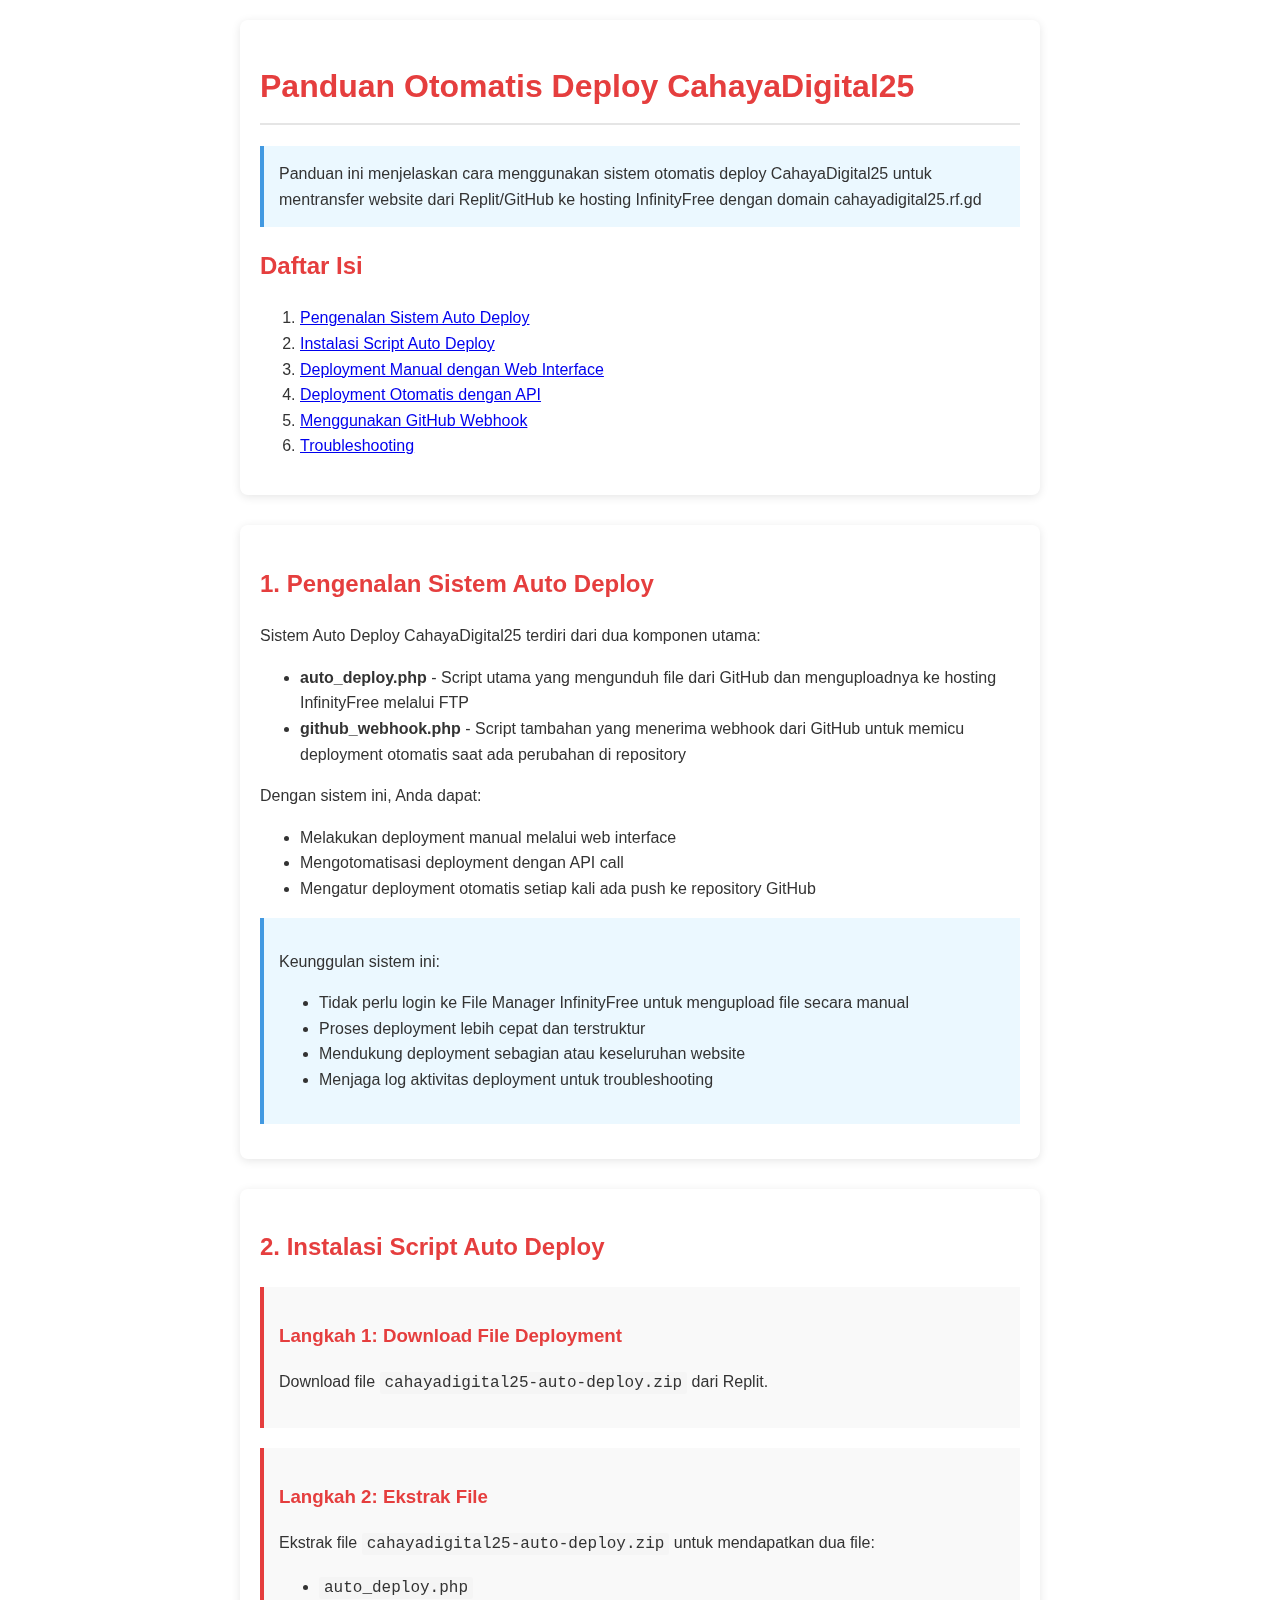
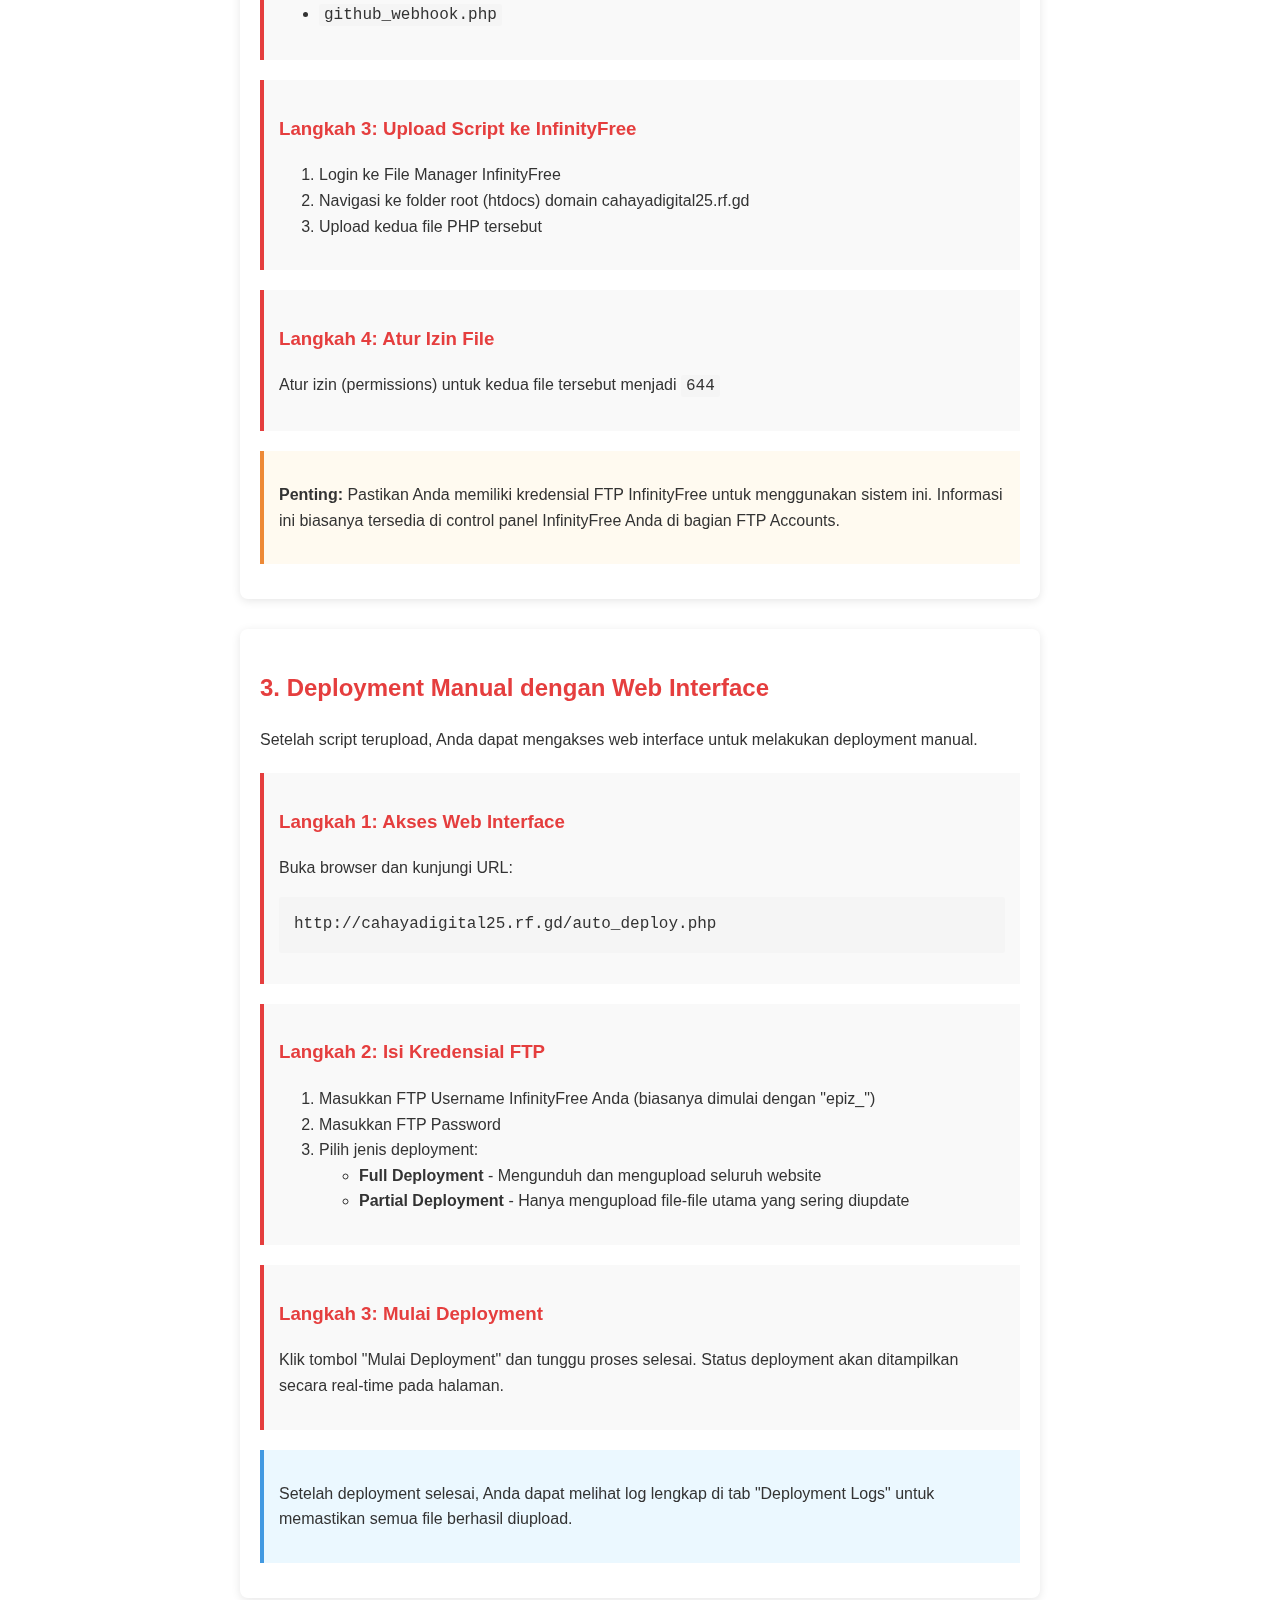
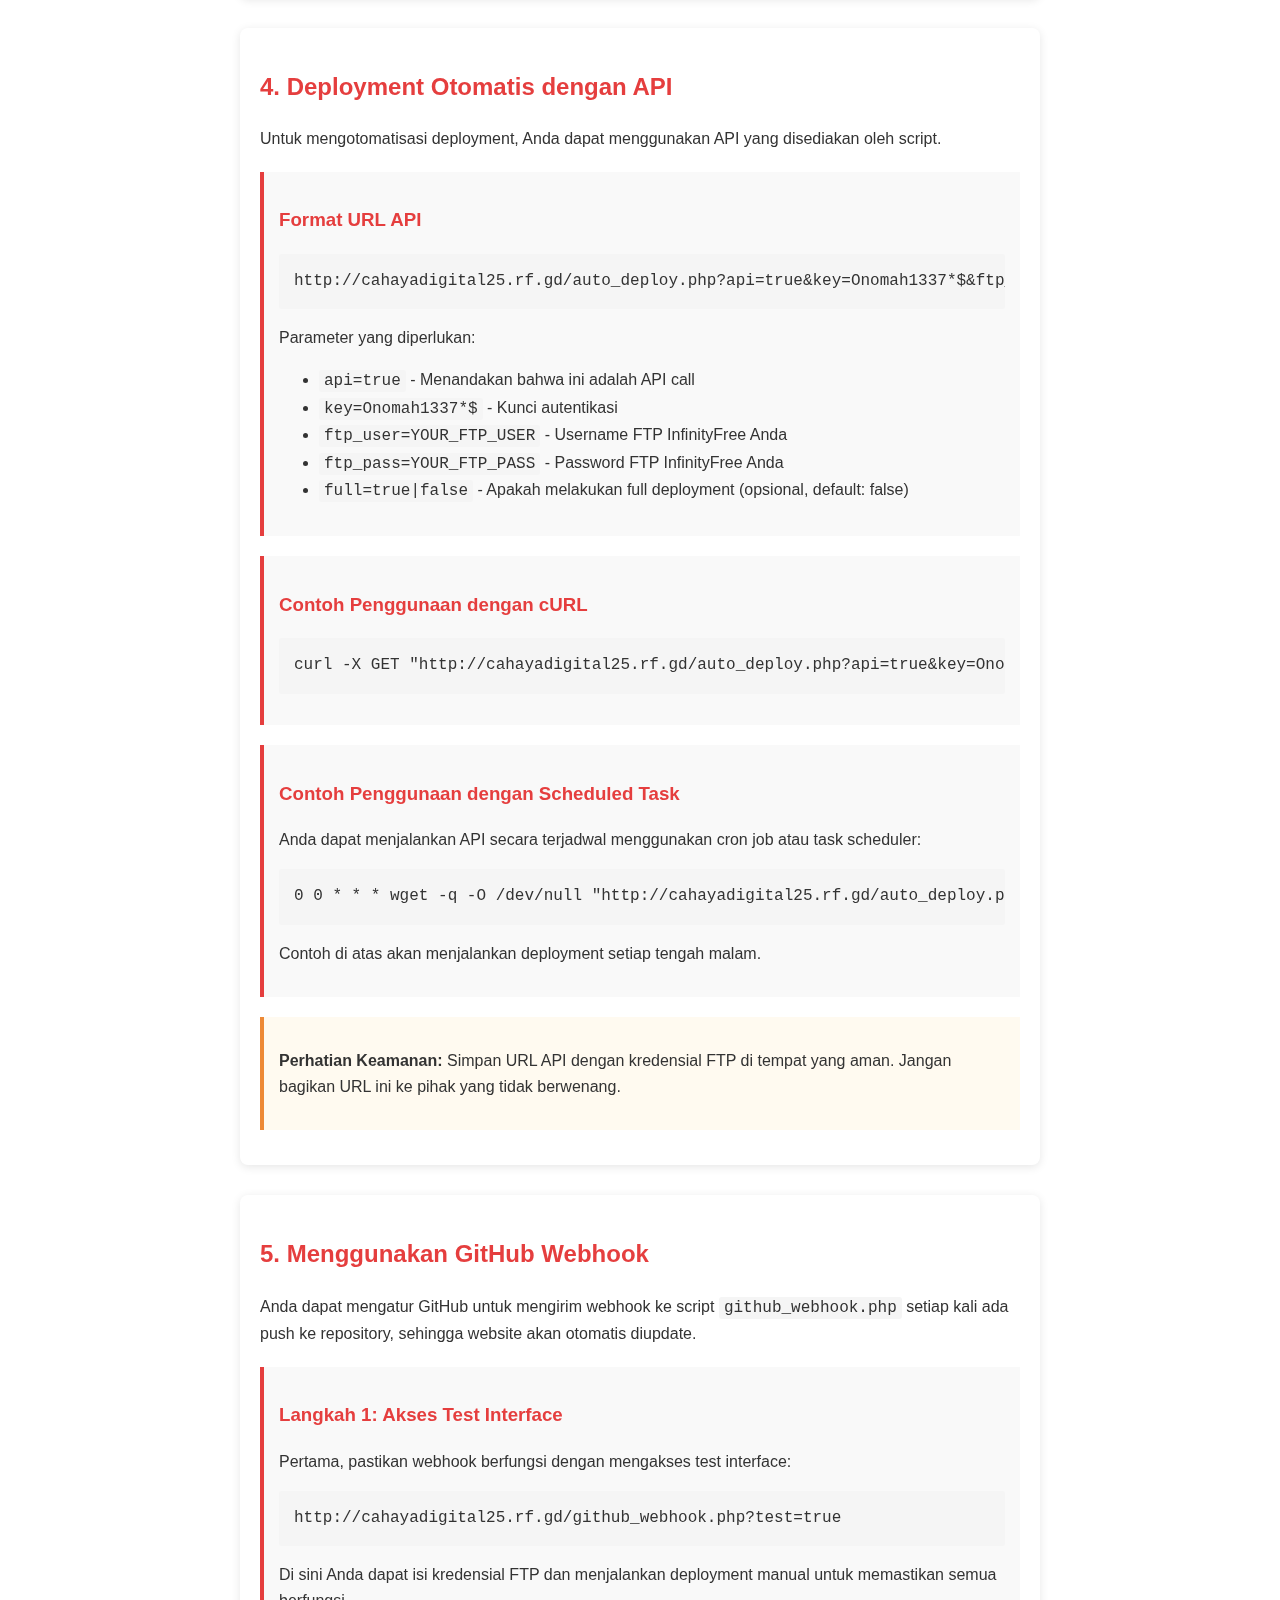
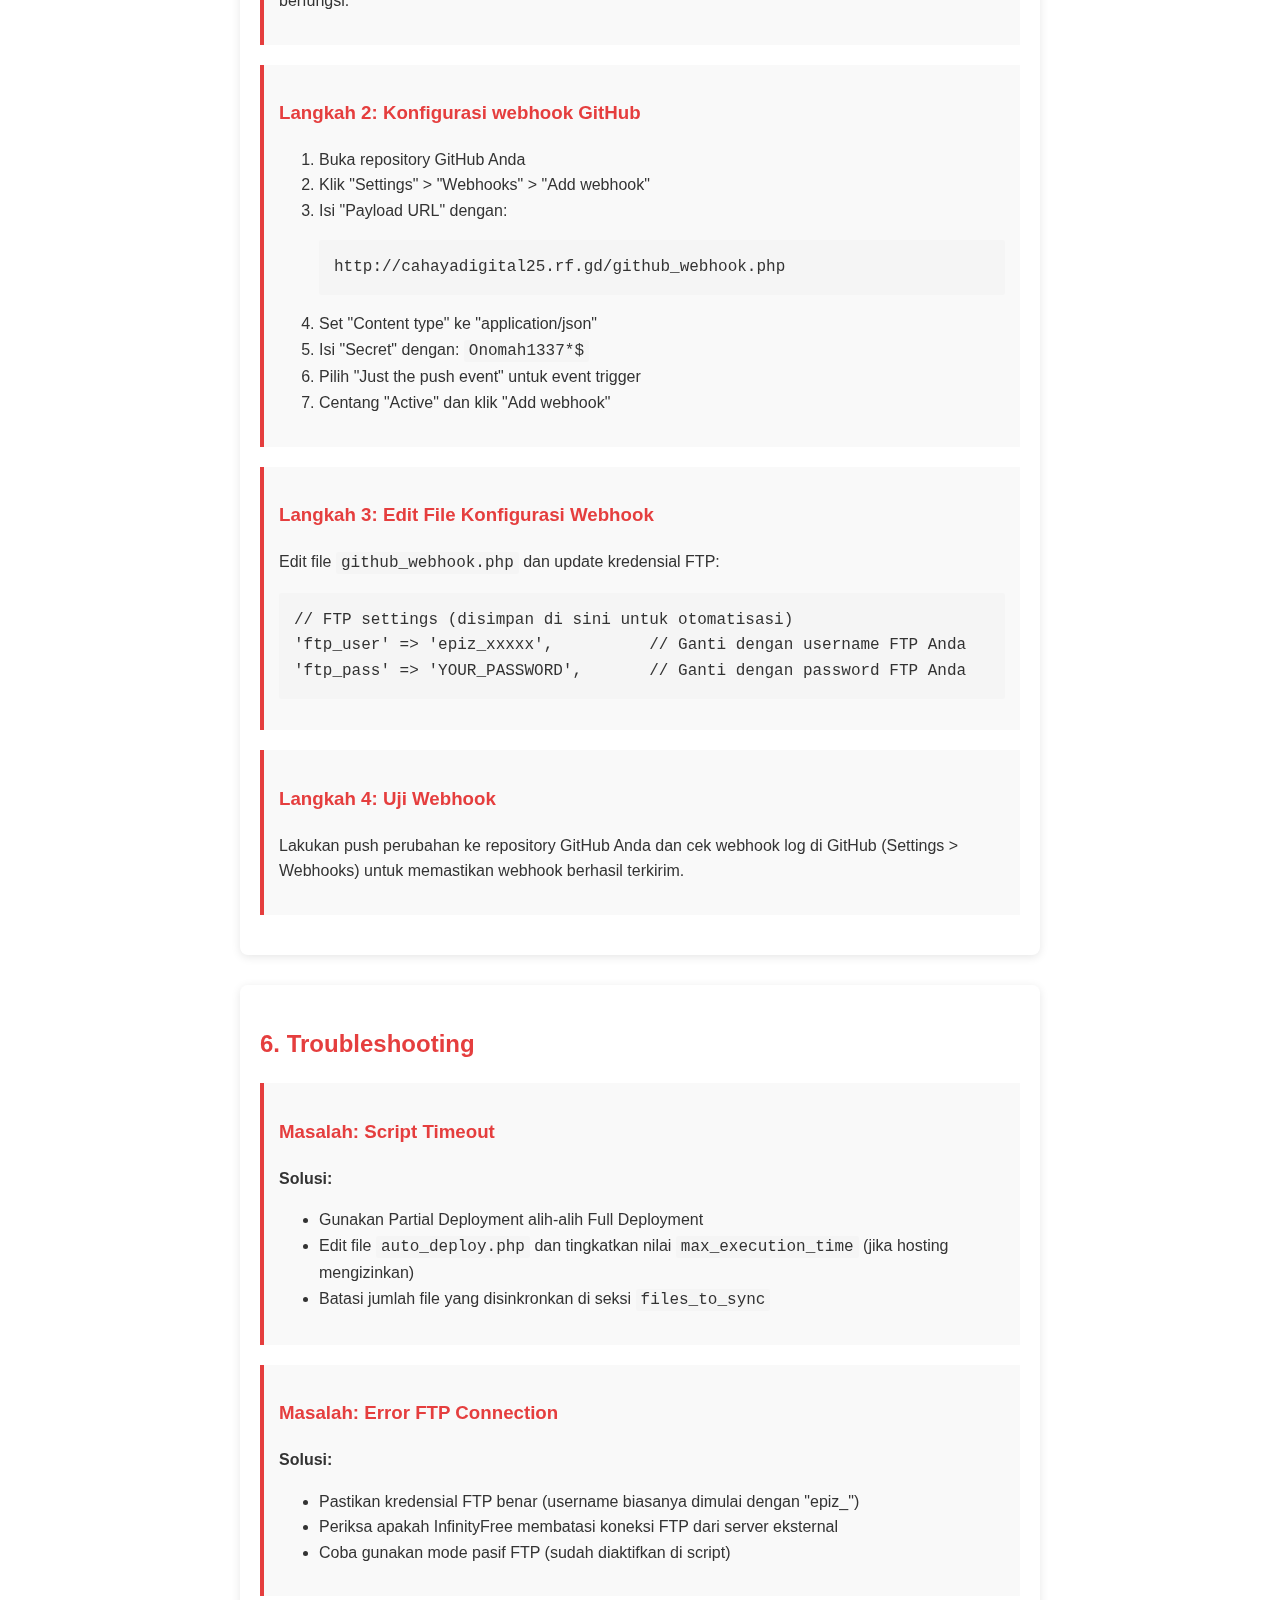
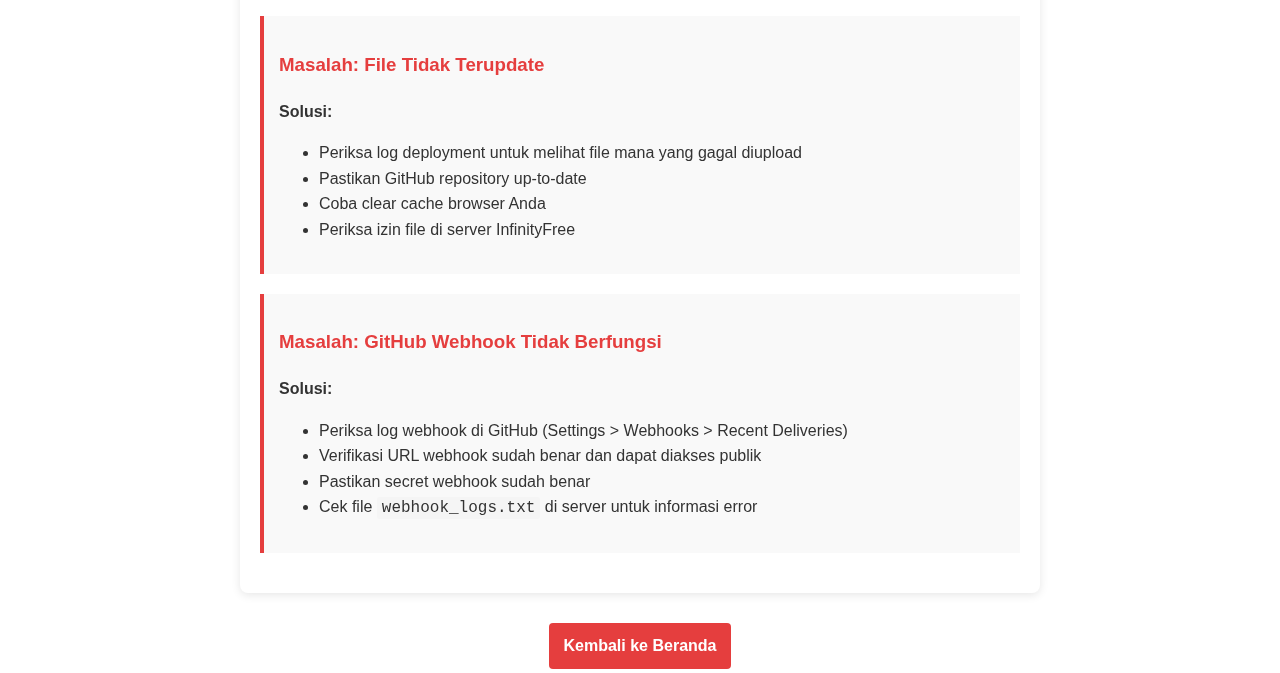
<file: public/auto_deploy_guide.html>
<!DOCTYPE html>
<html lang="id">
<head>
    <meta charset="UTF-8">
    <meta name="viewport" content="width=device-width, initial-scale=1.0">
    <title>Panduan Otomatis Deploy CahayaDigital25</title>
    <style>
        body {
            font-family: Arial, sans-serif;
            line-height: 1.6;
            color: #333;
            max-width: 800px;
            margin: 0 auto;
            padding: 20px;
        }
        h1, h2, h3 {
            color: #e53e3e;
        }
        h1 {
            border-bottom: 2px solid #e5e5e5;
            padding-bottom: 10px;
        }
        .container {
            background-color: #fff;
            border-radius: 8px;
            box-shadow: 0 2px 10px rgba(0,0,0,0.1);
            padding: 20px;
            margin-bottom: 30px;
        }
        pre, code {
            background-color: #f5f5f5;
            padding: 2px 5px;
            border-radius: 3px;
            font-family: Consolas, monospace;
        }
        pre {
            padding: 15px;
            overflow-x: auto;
        }
        .step {
            background-color: #f9f9f9;
            border-left: 4px solid #e53e3e;
            padding: 15px;
            margin: 20px 0;
        }
        .note {
            background-color: #ebf8ff;
            border-left: 4px solid #4299e1;
            padding: 15px;
            margin: 15px 0;
        }
        .warning {
            background-color: #fffaf0;
            border-left: 4px solid #ed8936;
            padding: 15px;
            margin: 15px 0;
        }
        img {
            max-width: 100%;
            height: auto;
            display: block;
            margin: 20px auto;
            border: 1px solid #e5e5e5;
            border-radius: 4px;
        }
        table {
            width: 100%;
            border-collapse: collapse;
            margin: 20px 0;
        }
        th, td {
            border: 1px solid #e2e8f0;
            padding: 10px;
            text-align: left;
        }
        th {
            background-color: #f7fafc;
        }
        .btn {
            display: inline-block;
            background-color: #e53e3e;
            color: white;
            padding: 10px 15px;
            text-decoration: none;
            border-radius: 4px;
            font-weight: bold;
        }
        .btn:hover {
            background-color: #c53030;
        }
    </style>
</head>
<body>
    <div class="container">
        <h1>Panduan Otomatis Deploy CahayaDigital25</h1>
        
        <div class="note">
            Panduan ini menjelaskan cara menggunakan sistem otomatis deploy CahayaDigital25 untuk mentransfer website dari Replit/GitHub ke hosting InfinityFree dengan domain cahayadigital25.rf.gd
        </div>
        
        <h2>Daftar Isi</h2>
        <ol>
            <li><a href="#intro">Pengenalan Sistem Auto Deploy</a></li>
            <li><a href="#install">Instalasi Script Auto Deploy</a></li>
            <li><a href="#manual">Deployment Manual dengan Web Interface</a></li>
            <li><a href="#api">Deployment Otomatis dengan API</a></li>
            <li><a href="#webhook">Menggunakan GitHub Webhook</a></li>
            <li><a href="#troubleshoot">Troubleshooting</a></li>
        </ol>
    </div>
    
    <div class="container" id="intro">
        <h2>1. Pengenalan Sistem Auto Deploy</h2>
        
        <p>Sistem Auto Deploy CahayaDigital25 terdiri dari dua komponen utama:</p>
        
        <ul>
            <li><strong>auto_deploy.php</strong> - Script utama yang mengunduh file dari GitHub dan menguploadnya ke hosting InfinityFree melalui FTP</li>
            <li><strong>github_webhook.php</strong> - Script tambahan yang menerima webhook dari GitHub untuk memicu deployment otomatis saat ada perubahan di repository</li>
        </ul>
        
        <p>Dengan sistem ini, Anda dapat:</p>
        <ul>
            <li>Melakukan deployment manual melalui web interface</li>
            <li>Mengotomatisasi deployment dengan API call</li>
            <li>Mengatur deployment otomatis setiap kali ada push ke repository GitHub</li>
        </ul>
        
        <div class="note">
            <p>Keunggulan sistem ini:</p>
            <ul>
                <li>Tidak perlu login ke File Manager InfinityFree untuk mengupload file secara manual</li>
                <li>Proses deployment lebih cepat dan terstruktur</li>
                <li>Mendukung deployment sebagian atau keseluruhan website</li>
                <li>Menjaga log aktivitas deployment untuk troubleshooting</li>
            </ul>
        </div>
    </div>
    
    <div class="container" id="install">
        <h2>2. Instalasi Script Auto Deploy</h2>
        
        <div class="step">
            <h3>Langkah 1: Download File Deployment</h3>
            <p>Download file <code>cahayadigital25-auto-deploy.zip</code> dari Replit.</p>
        </div>
        
        <div class="step">
            <h3>Langkah 2: Ekstrak File</h3>
            <p>Ekstrak file <code>cahayadigital25-auto-deploy.zip</code> untuk mendapatkan dua file:</p>
            <ul>
                <li><code>auto_deploy.php</code></li>
                <li><code>github_webhook.php</code></li>
            </ul>
        </div>
        
        <div class="step">
            <h3>Langkah 3: Upload Script ke InfinityFree</h3>
            <ol>
                <li>Login ke File Manager InfinityFree</li>
                <li>Navigasi ke folder root (htdocs) domain cahayadigital25.rf.gd</li>
                <li>Upload kedua file PHP tersebut</li>
            </ol>
        </div>
        
        <div class="step">
            <h3>Langkah 4: Atur Izin File</h3>
            <p>Atur izin (permissions) untuk kedua file tersebut menjadi <code>644</code></p>
        </div>
        
        <div class="warning">
            <p><strong>Penting:</strong> Pastikan Anda memiliki kredensial FTP InfinityFree untuk menggunakan sistem ini. Informasi ini biasanya tersedia di control panel InfinityFree Anda di bagian FTP Accounts.</p>
        </div>
    </div>
    
    <div class="container" id="manual">
        <h2>3. Deployment Manual dengan Web Interface</h2>
        
        <p>Setelah script terupload, Anda dapat mengakses web interface untuk melakukan deployment manual.</p>
        
        <div class="step">
            <h3>Langkah 1: Akses Web Interface</h3>
            <p>Buka browser dan kunjungi URL:</p>
            <pre>http://cahayadigital25.rf.gd/auto_deploy.php</pre>
        </div>
        
        <div class="step">
            <h3>Langkah 2: Isi Kredensial FTP</h3>
            <ol>
                <li>Masukkan FTP Username InfinityFree Anda (biasanya dimulai dengan "epiz_")</li>
                <li>Masukkan FTP Password</li>
                <li>Pilih jenis deployment:
                    <ul>
                        <li><strong>Full Deployment</strong> - Mengunduh dan mengupload seluruh website</li>
                        <li><strong>Partial Deployment</strong> - Hanya mengupload file-file utama yang sering diupdate</li>
                    </ul>
                </li>
            </ol>
        </div>
        
        <div class="step">
            <h3>Langkah 3: Mulai Deployment</h3>
            <p>Klik tombol "Mulai Deployment" dan tunggu proses selesai. Status deployment akan ditampilkan secara real-time pada halaman.</p>
        </div>
        
        <div class="note">
            <p>Setelah deployment selesai, Anda dapat melihat log lengkap di tab "Deployment Logs" untuk memastikan semua file berhasil diupload.</p>
        </div>
    </div>
    
    <div class="container" id="api">
        <h2>4. Deployment Otomatis dengan API</h2>
        
        <p>Untuk mengotomatisasi deployment, Anda dapat menggunakan API yang disediakan oleh script.</p>
        
        <div class="step">
            <h3>Format URL API</h3>
            <pre>http://cahayadigital25.rf.gd/auto_deploy.php?api=true&key=Onomah1337*$&ftp_user=YOUR_FTP_USER&ftp_pass=YOUR_FTP_PASS&full=true</pre>
            
            <p>Parameter yang diperlukan:</p>
            <ul>
                <li><code>api=true</code> - Menandakan bahwa ini adalah API call</li>
                <li><code>key=Onomah1337*$</code> - Kunci autentikasi</li>
                <li><code>ftp_user=YOUR_FTP_USER</code> - Username FTP InfinityFree Anda</li>
                <li><code>ftp_pass=YOUR_FTP_PASS</code> - Password FTP InfinityFree Anda</li>
                <li><code>full=true|false</code> - Apakah melakukan full deployment (opsional, default: false)</li>
            </ul>
        </div>
        
        <div class="step">
            <h3>Contoh Penggunaan dengan cURL</h3>
            <pre>curl -X GET "http://cahayadigital25.rf.gd/auto_deploy.php?api=true&key=Onomah1337*$&ftp_user=epiz_xxxxx&ftp_pass=YOUR_PASSWORD&full=true"</pre>
        </div>
        
        <div class="step">
            <h3>Contoh Penggunaan dengan Scheduled Task</h3>
            <p>Anda dapat menjalankan API secara terjadwal menggunakan cron job atau task scheduler:</p>
            <pre>0 0 * * * wget -q -O /dev/null "http://cahayadigital25.rf.gd/auto_deploy.php?api=true&key=Onomah1337*$&ftp_user=epiz_xxxxx&ftp_pass=YOUR_PASSWORD&full=true"</pre>
            <p>Contoh di atas akan menjalankan deployment setiap tengah malam.</p>
        </div>
        
        <div class="warning">
            <p><strong>Perhatian Keamanan:</strong> Simpan URL API dengan kredensial FTP di tempat yang aman. Jangan bagikan URL ini ke pihak yang tidak berwenang.</p>
        </div>
    </div>
    
    <div class="container" id="webhook">
        <h2>5. Menggunakan GitHub Webhook</h2>
        
        <p>Anda dapat mengatur GitHub untuk mengirim webhook ke script <code>github_webhook.php</code> setiap kali ada push ke repository, sehingga website akan otomatis diupdate.</p>
        
        <div class="step">
            <h3>Langkah 1: Akses Test Interface</h3>
            <p>Pertama, pastikan webhook berfungsi dengan mengakses test interface:</p>
            <pre>http://cahayadigital25.rf.gd/github_webhook.php?test=true</pre>
            <p>Di sini Anda dapat isi kredensial FTP dan menjalankan deployment manual untuk memastikan semua berfungsi.</p>
        </div>
        
        <div class="step">
            <h3>Langkah 2: Konfigurasi webhook GitHub</h3>
            <ol>
                <li>Buka repository GitHub Anda</li>
                <li>Klik "Settings" &gt; "Webhooks" &gt; "Add webhook"</li>
                <li>Isi "Payload URL" dengan:
                    <pre>http://cahayadigital25.rf.gd/github_webhook.php</pre>
                </li>
                <li>Set "Content type" ke "application/json"</li>
                <li>Isi "Secret" dengan: <code>Onomah1337*$</code></li>
                <li>Pilih "Just the push event" untuk event trigger</li>
                <li>Centang "Active" dan klik "Add webhook"</li>
            </ol>
        </div>
        
        <div class="step">
            <h3>Langkah 3: Edit File Konfigurasi Webhook</h3>
            <p>Edit file <code>github_webhook.php</code> dan update kredensial FTP:</p>
            <pre>
// FTP settings (disimpan di sini untuk otomatisasi)
'ftp_user' => 'epiz_xxxxx',          // Ganti dengan username FTP Anda
'ftp_pass' => 'YOUR_PASSWORD',       // Ganti dengan password FTP Anda</pre>
        </div>
        
        <div class="step">
            <h3>Langkah 4: Uji Webhook</h3>
            <p>Lakukan push perubahan ke repository GitHub Anda dan cek webhook log di GitHub (Settings > Webhooks) untuk memastikan webhook berhasil terkirim.</p>
        </div>
    </div>
    
    <div class="container" id="troubleshoot">
        <h2>6. Troubleshooting</h2>
        
        <div class="step">
            <h3>Masalah: Script Timeout</h3>
            <p><strong>Solusi:</strong></p>
            <ul>
                <li>Gunakan Partial Deployment alih-alih Full Deployment</li>
                <li>Edit file <code>auto_deploy.php</code> dan tingkatkan nilai <code>max_execution_time</code> (jika hosting mengizinkan)</li>
                <li>Batasi jumlah file yang disinkronkan di seksi <code>files_to_sync</code></li>
            </ul>
        </div>
        
        <div class="step">
            <h3>Masalah: Error FTP Connection</h3>
            <p><strong>Solusi:</strong></p>
            <ul>
                <li>Pastikan kredensial FTP benar (username biasanya dimulai dengan "epiz_")</li>
                <li>Periksa apakah InfinityFree membatasi koneksi FTP dari server eksternal</li>
                <li>Coba gunakan mode pasif FTP (sudah diaktifkan di script)</li>
            </ul>
        </div>
        
        <div class="step">
            <h3>Masalah: File Tidak Terupdate</h3>
            <p><strong>Solusi:</strong></p>
            <ul>
                <li>Periksa log deployment untuk melihat file mana yang gagal diupload</li>
                <li>Pastikan GitHub repository up-to-date</li>
                <li>Coba clear cache browser Anda</li>
                <li>Periksa izin file di server InfinityFree</li>
            </ul>
        </div>
        
        <div class="step">
            <h3>Masalah: GitHub Webhook Tidak Berfungsi</h3>
            <p><strong>Solusi:</strong></p>
            <ul>
                <li>Periksa log webhook di GitHub (Settings > Webhooks > Recent Deliveries)</li>
                <li>Verifikasi URL webhook sudah benar dan dapat diakses publik</li>
                <li>Pastikan secret webhook sudah benar</li>
                <li>Cek file <code>webhook_logs.txt</code> di server untuk informasi error</li>
            </ul>
        </div>
    </div>
    
    <p style="text-align: center; margin-top: 30px;">
        <a href="/" class="btn">Kembali ke Beranda</a>
    </p>
</body>
</html>
</file>
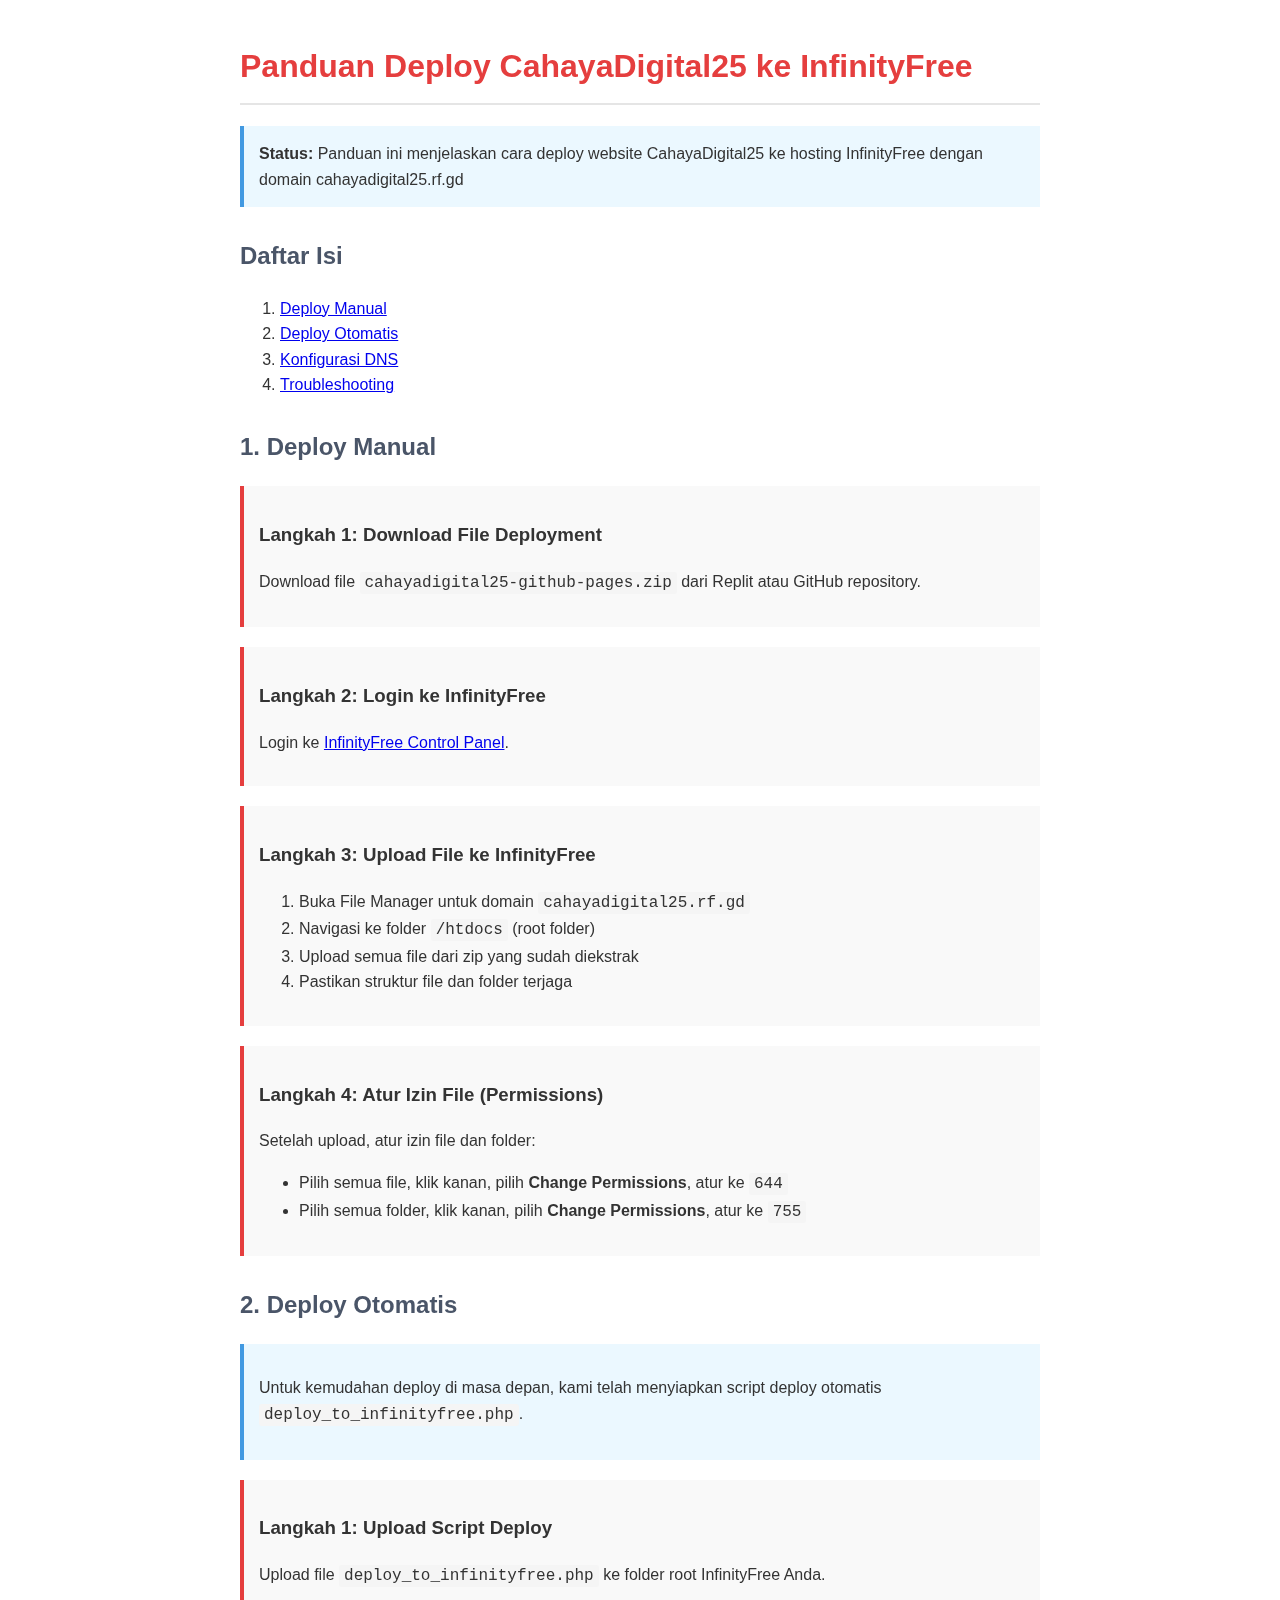
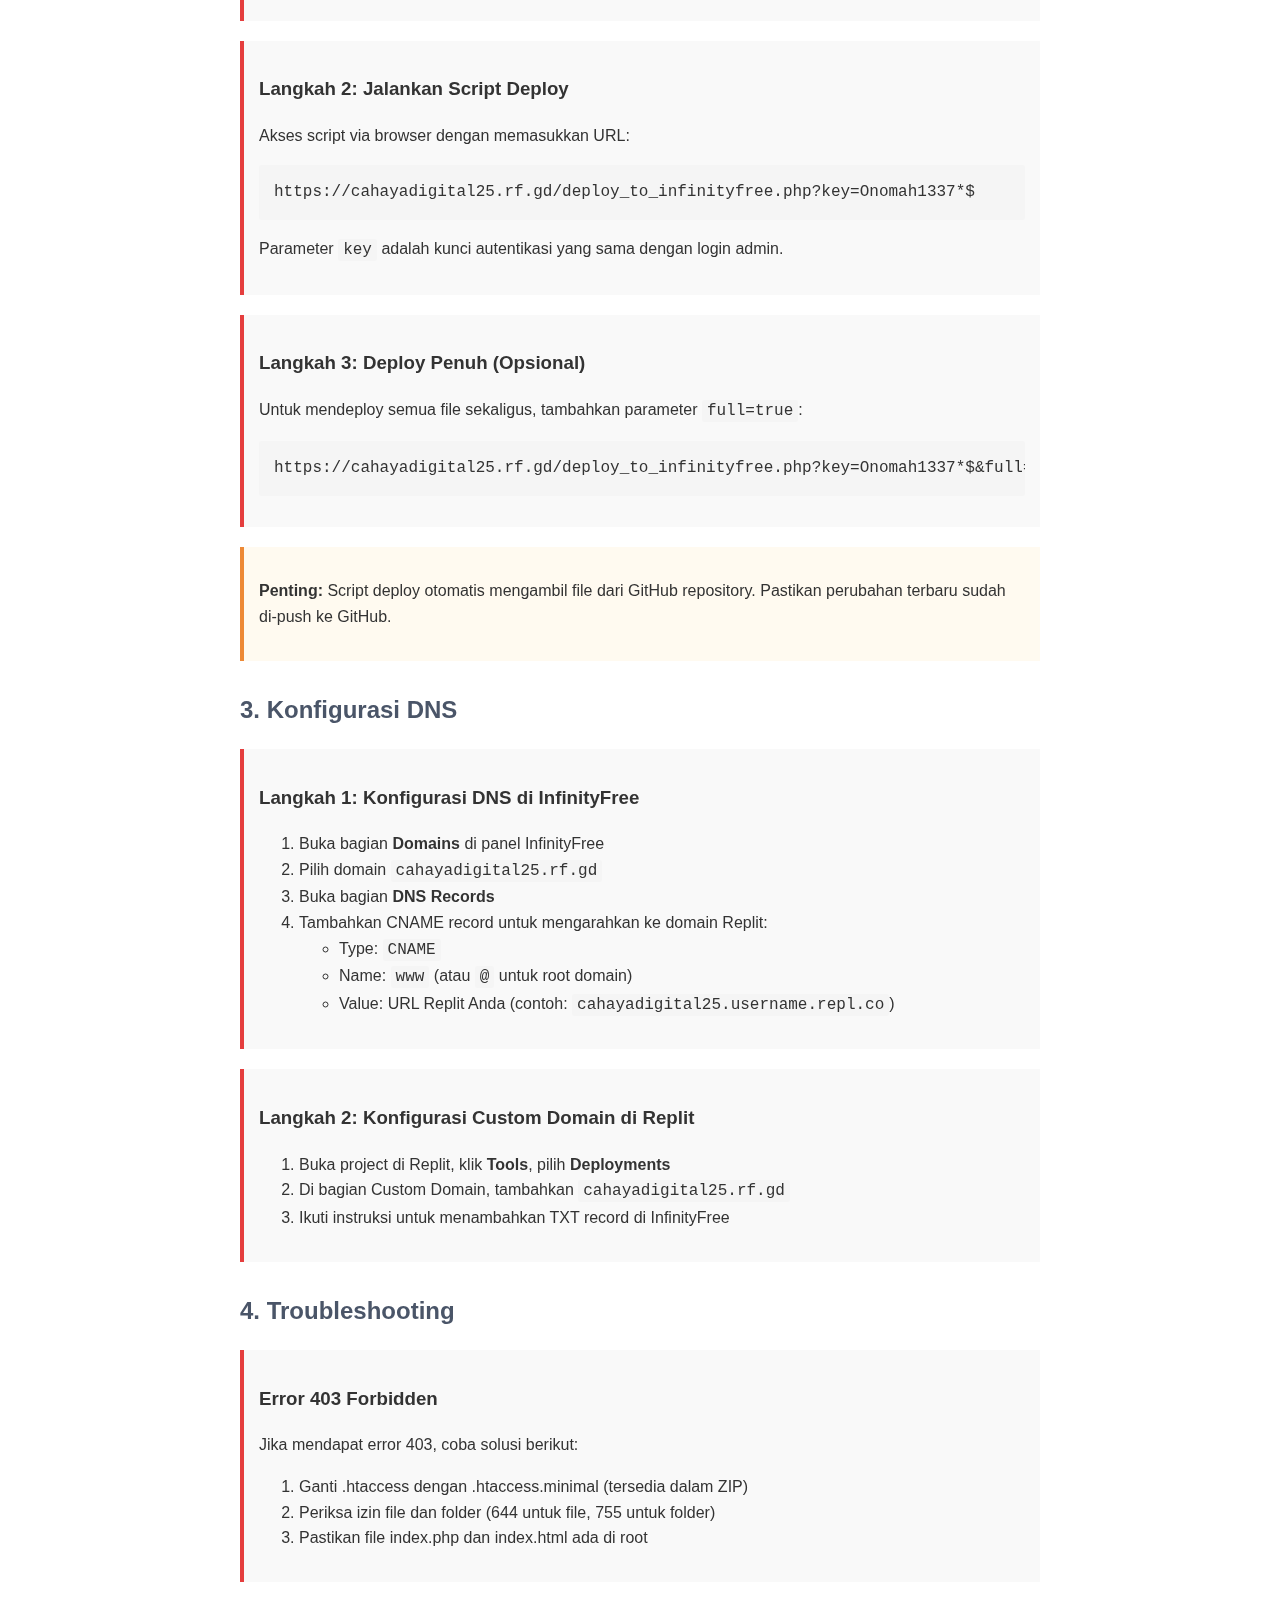
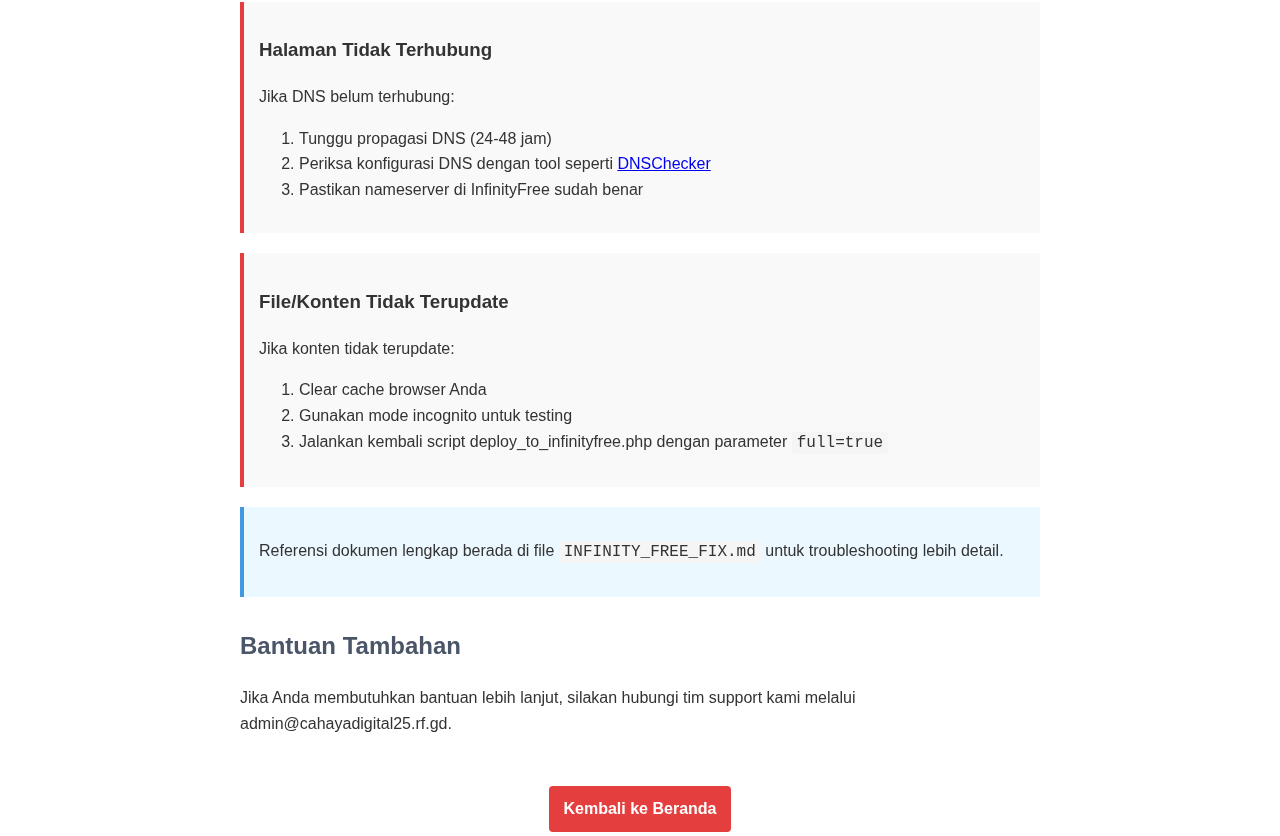
<file: public/deploy-instructions.html>
<!DOCTYPE html>
<html lang="id">
<head>
    <meta charset="UTF-8">
    <meta name="viewport" content="width=device-width, initial-scale=1.0">
    <title>Panduan Deploy CahayaDigital25 ke InfinityFree</title>
    <style>
        body {
            font-family: Arial, sans-serif;
            line-height: 1.6;
            color: #333;
            max-width: 800px;
            margin: 0 auto;
            padding: 20px;
        }
        h1 {
            color: #e53e3e;
            border-bottom: 2px solid #e5e5e5;
            padding-bottom: 10px;
        }
        h2 {
            color: #4a5568;
            margin-top: 30px;
        }
        pre, code {
            background-color: #f5f5f5;
            padding: 2px 5px;
            border-radius: 3px;
            font-family: Consolas, monospace;
        }
        pre {
            padding: 15px;
            overflow-x: auto;
        }
        .step {
            background-color: #f9f9f9;
            border-left: 4px solid #e53e3e;
            padding: 15px;
            margin: 20px 0;
        }
        .note {
            background-color: #ebf8ff;
            border-left: 4px solid #4299e1;
            padding: 15px;
            margin: 15px 0;
        }
        .warning {
            background-color: #fffaf0;
            border-left: 4px solid #ed8936;
            padding: 15px;
            margin: 15px 0;
        }
        table {
            width: 100%;
            border-collapse: collapse;
            margin: 20px 0;
        }
        th, td {
            border: 1px solid #e2e8f0;
            padding: 10px;
            text-align: left;
        }
        th {
            background-color: #f7fafc;
        }
        .button {
            display: inline-block;
            background-color: #e53e3e;
            color: white;
            padding: 10px 15px;
            text-decoration: none;
            border-radius: 4px;
            font-weight: bold;
        }
        .button:hover {
            background-color: #c53030;
        }
    </style>
</head>
<body>
    <h1>Panduan Deploy CahayaDigital25 ke InfinityFree</h1>
    
    <div class="note">
        <strong>Status:</strong> Panduan ini menjelaskan cara deploy website CahayaDigital25 ke hosting InfinityFree dengan domain cahayadigital25.rf.gd
    </div>
    
    <h2>Daftar Isi</h2>
    <ol>
        <li><a href="#manual">Deploy Manual</a></li>
        <li><a href="#auto">Deploy Otomatis</a></li>
        <li><a href="#dns">Konfigurasi DNS</a></li>
        <li><a href="#troubleshooting">Troubleshooting</a></li>
    </ol>

    <h2 id="manual">1. Deploy Manual</h2>
    
    <div class="step">
        <h3>Langkah 1: Download File Deployment</h3>
        <p>Download file <code>cahayadigital25-github-pages.zip</code> dari Replit atau GitHub repository.</p>
    </div>
    
    <div class="step">
        <h3>Langkah 2: Login ke InfinityFree</h3>
        <p>Login ke <a href="https://app.infinityfree.net/login" target="_blank">InfinityFree Control Panel</a>.</p>
    </div>
    
    <div class="step">
        <h3>Langkah 3: Upload File ke InfinityFree</h3>
        <ol>
            <li>Buka File Manager untuk domain <code>cahayadigital25.rf.gd</code></li>
            <li>Navigasi ke folder <code>/htdocs</code> (root folder)</li>
            <li>Upload semua file dari zip yang sudah diekstrak</li>
            <li>Pastikan struktur file dan folder terjaga</li>
        </ol>
    </div>
    
    <div class="step">
        <h3>Langkah 4: Atur Izin File (Permissions)</h3>
        <p>Setelah upload, atur izin file dan folder:</p>
        <ul>
            <li>Pilih semua file, klik kanan, pilih <strong>Change Permissions</strong>, atur ke <code>644</code></li>
            <li>Pilih semua folder, klik kanan, pilih <strong>Change Permissions</strong>, atur ke <code>755</code></li>
        </ul>
    </div>

    <h2 id="auto">2. Deploy Otomatis</h2>
    
    <div class="note">
        <p>Untuk kemudahan deploy di masa depan, kami telah menyiapkan script deploy otomatis <code>deploy_to_infinityfree.php</code>.</p>
    </div>
    
    <div class="step">
        <h3>Langkah 1: Upload Script Deploy</h3>
        <p>Upload file <code>deploy_to_infinityfree.php</code> ke folder root InfinityFree Anda.</p>
    </div>
    
    <div class="step">
        <h3>Langkah 2: Jalankan Script Deploy</h3>
        <p>Akses script via browser dengan memasukkan URL:</p>
        <pre>https://cahayadigital25.rf.gd/deploy_to_infinityfree.php?key=Onomah1337*$</pre>
        <p>Parameter <code>key</code> adalah kunci autentikasi yang sama dengan login admin.</p>
    </div>
    
    <div class="step">
        <h3>Langkah 3: Deploy Penuh (Opsional)</h3>
        <p>Untuk mendeploy semua file sekaligus, tambahkan parameter <code>full=true</code>:</p>
        <pre>https://cahayadigital25.rf.gd/deploy_to_infinityfree.php?key=Onomah1337*$&full=true</pre>
    </div>

    <div class="warning">
        <p><strong>Penting:</strong> Script deploy otomatis mengambil file dari GitHub repository. Pastikan perubahan terbaru sudah di-push ke GitHub.</p>
    </div>

    <h2 id="dns">3. Konfigurasi DNS</h2>
    
    <div class="step">
        <h3>Langkah 1: Konfigurasi DNS di InfinityFree</h3>
        <ol>
            <li>Buka bagian <strong>Domains</strong> di panel InfinityFree</li>
            <li>Pilih domain <code>cahayadigital25.rf.gd</code></li>
            <li>Buka bagian <strong>DNS Records</strong></li>
            <li>Tambahkan CNAME record untuk mengarahkan ke domain Replit:
                <ul>
                    <li>Type: <code>CNAME</code></li>
                    <li>Name: <code>www</code> (atau <code>@</code> untuk root domain)</li>
                    <li>Value: URL Replit Anda (contoh: <code>cahayadigital25.username.repl.co</code>)</li>
                </ul>
            </li>
        </ol>
    </div>

    <div class="step">
        <h3>Langkah 2: Konfigurasi Custom Domain di Replit</h3>
        <ol>
            <li>Buka project di Replit, klik <strong>Tools</strong>, pilih <strong>Deployments</strong></li>
            <li>Di bagian Custom Domain, tambahkan <code>cahayadigital25.rf.gd</code></li>
            <li>Ikuti instruksi untuk menambahkan TXT record di InfinityFree</li>
        </ol>
    </div>

    <h2 id="troubleshooting">4. Troubleshooting</h2>
    
    <div class="step">
        <h3>Error 403 Forbidden</h3>
        <p>Jika mendapat error 403, coba solusi berikut:</p>
        <ol>
            <li>Ganti .htaccess dengan .htaccess.minimal (tersedia dalam ZIP)</li>
            <li>Periksa izin file dan folder (644 untuk file, 755 untuk folder)</li>
            <li>Pastikan file index.php dan index.html ada di root</li>
        </ol>
    </div>
    
    <div class="step">
        <h3>Halaman Tidak Terhubung</h3>
        <p>Jika DNS belum terhubung:</p>
        <ol>
            <li>Tunggu propagasi DNS (24-48 jam)</li>
            <li>Periksa konfigurasi DNS dengan tool seperti <a href="https://dnschecker.org" target="_blank">DNSChecker</a></li>
            <li>Pastikan nameserver di InfinityFree sudah benar</li>
        </ol>
    </div>
    
    <div class="step">
        <h3>File/Konten Tidak Terupdate</h3>
        <p>Jika konten tidak terupdate:</p>
        <ol>
            <li>Clear cache browser Anda</li>
            <li>Gunakan mode incognito untuk testing</li>
            <li>Jalankan kembali script deploy_to_infinityfree.php dengan parameter <code>full=true</code></li>
        </ol>
    </div>

    <div class="note">
        <p>Referensi dokumen lengkap berada di file <code>INFINITY_FREE_FIX.md</code> untuk troubleshooting lebih detail.</p>
    </div>

    <h2>Bantuan Tambahan</h2>
    <p>Jika Anda membutuhkan bantuan lebih lanjut, silakan hubungi tim support kami melalui admin@cahayadigital25.rf.gd.</p>
    
    <p style="margin-top: 50px; text-align: center;">
        <a href="/" class="button">Kembali ke Beranda</a>
    </p>
</body>
</html>
</file>
